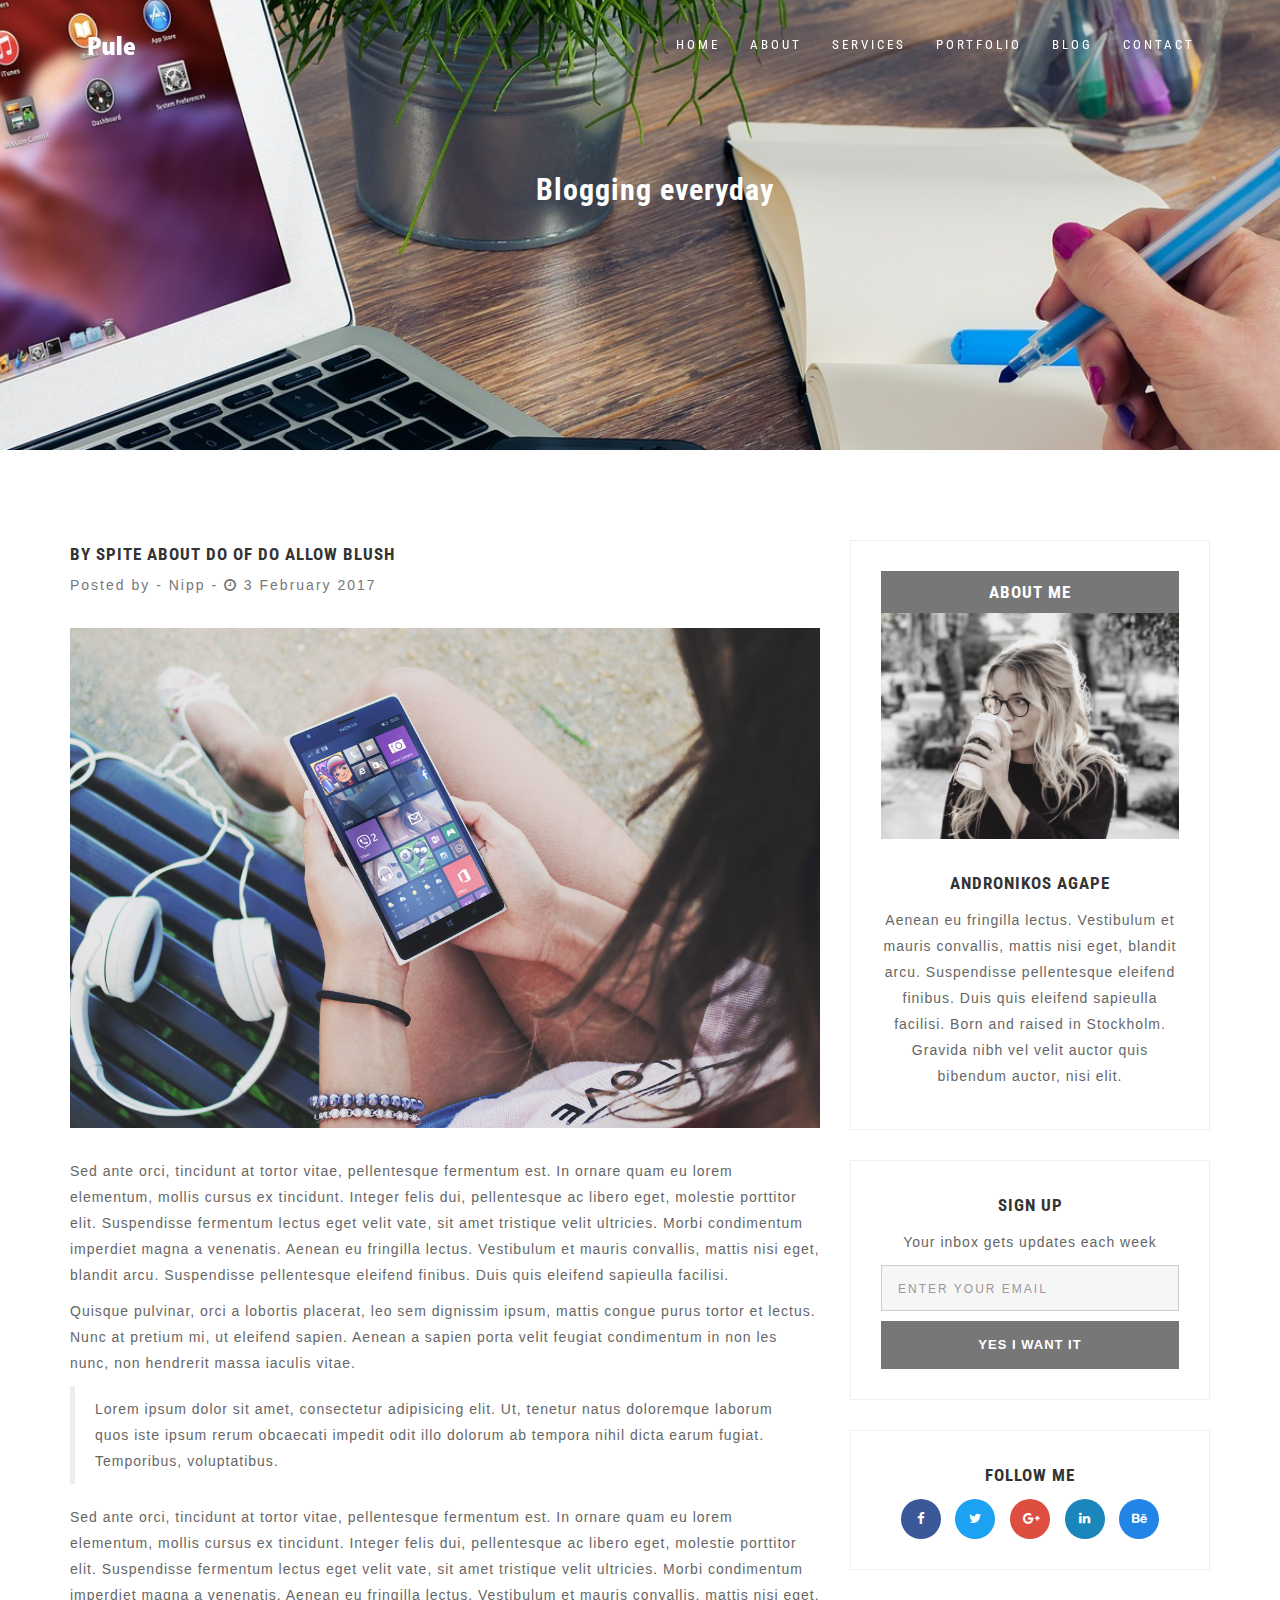
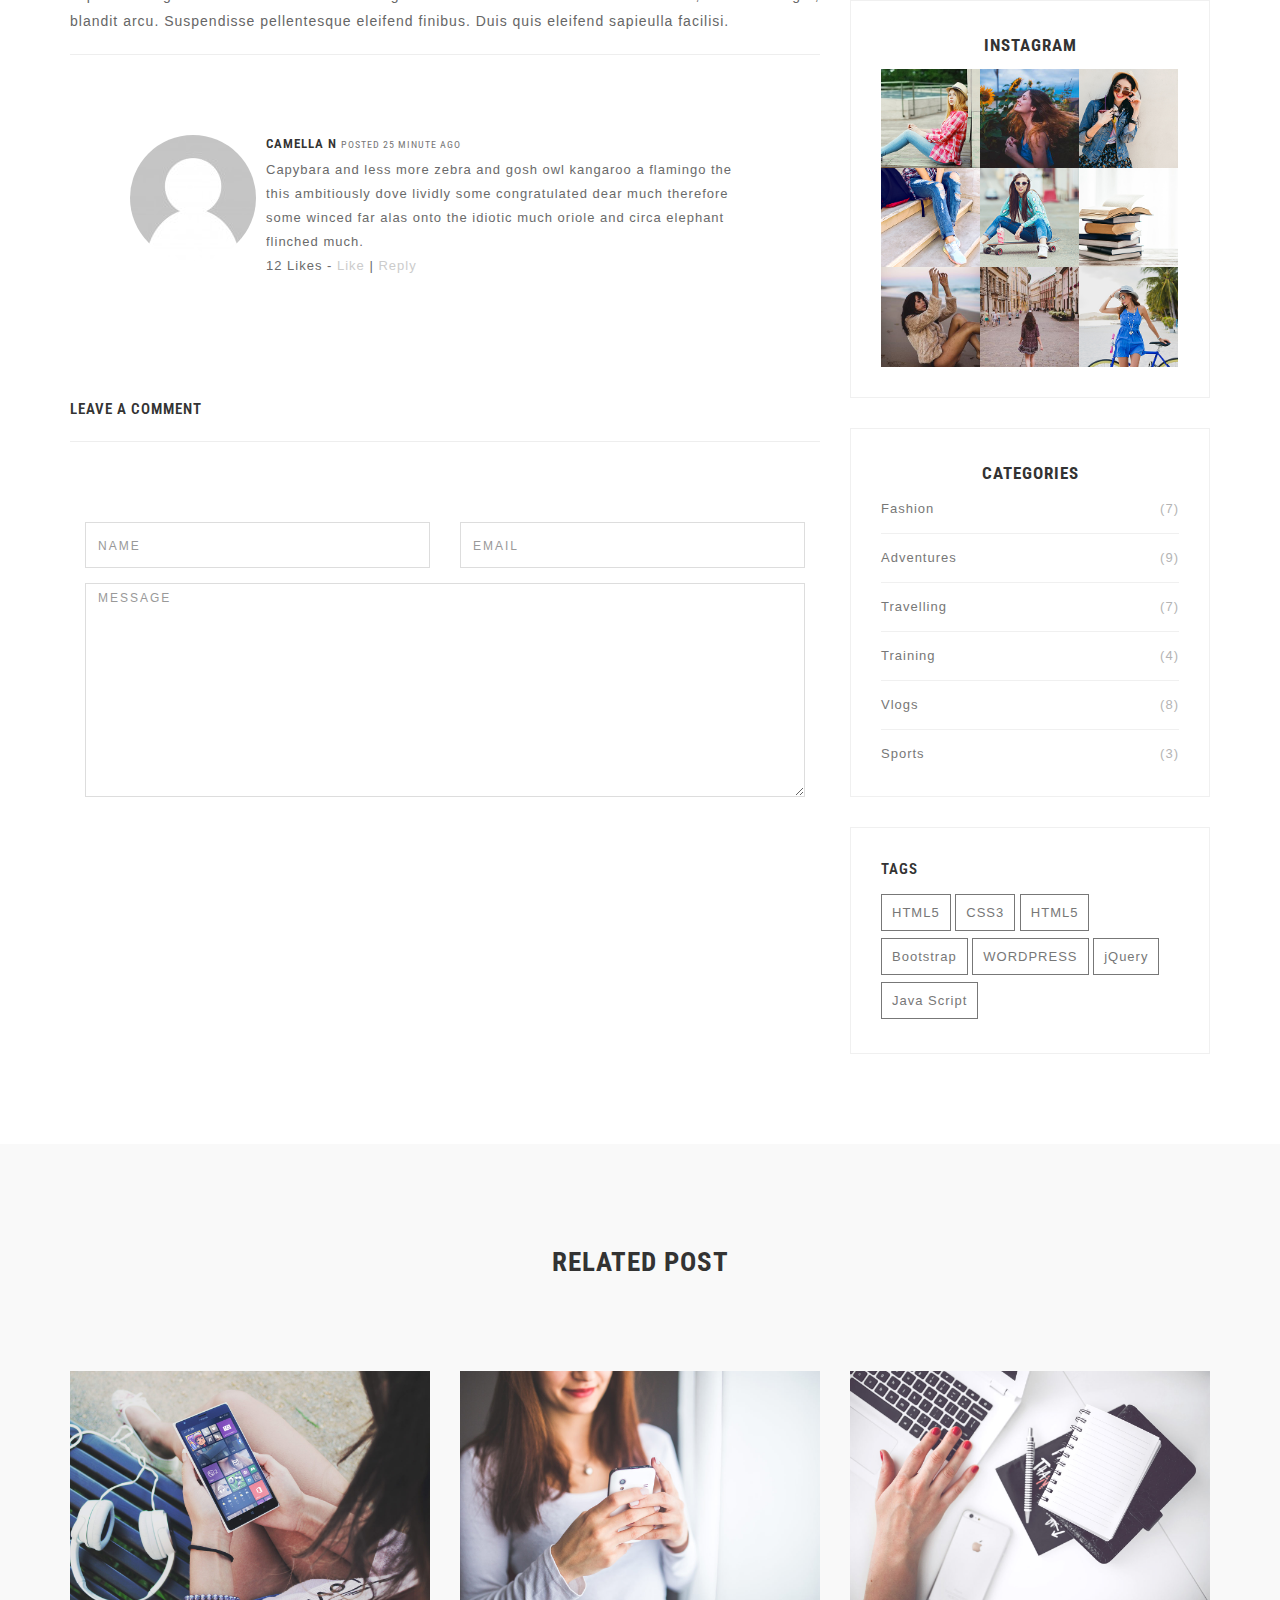
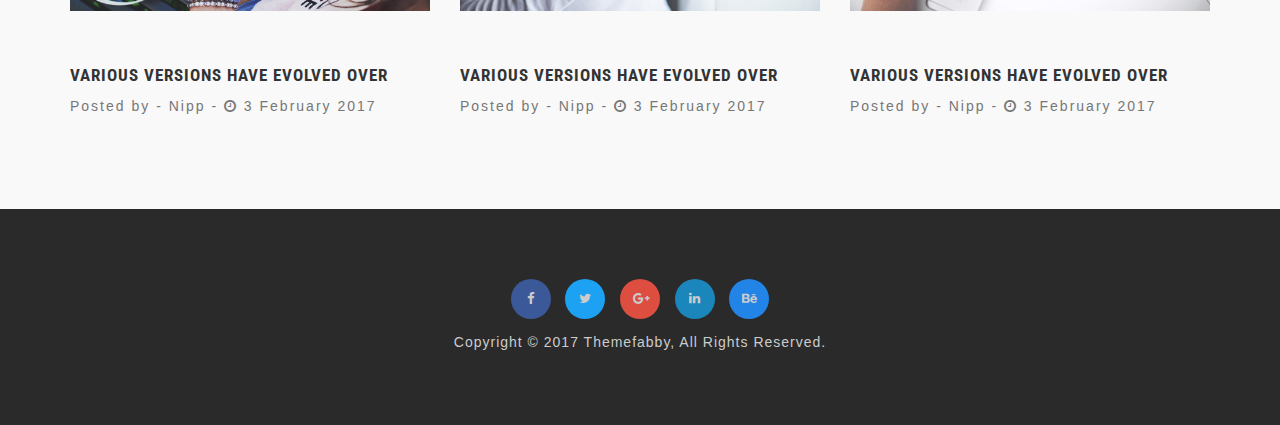
<file: single-post.html>
<!DOCTYPE html>
<html lang="en">
<head>
	<meta charset="utf-8">
	<meta http-equiv="X-UA-Compatible" content="IE=edge">
	<meta name="viewport" content="width=device-width, initial-scale=1">
	<meta name="description" content="">
	<meta name="author" content="">
	<title>Nipp - personal portfolio landing template</title>
	<!-- MAIN CSS FILES===================================
	======================================================= -->
	<!-- Bootstrap Core CSS -->
	<link href="assets/css/bootstrap.min.css" rel="stylesheet">
	<!-- Animation -->
	<link rel="stylesheet" href="css/animate.css">
	<link rel="stylesheet" href="css/magnific-popup.css">
	<!-- type headline -->
	<link rel="stylesheet" href="css/type.css">
	<!-- Bootsrap modal -->
	<link rel="stylesheet" href="css/bootstrap-modal-carousel.css">
	<!-- Custom CSS -->
	<link rel="stylesheet" href="css/style.css" >
	<!-- Responsive styles-->
	<link rel="stylesheet" href="css/responsive.css">
	<!-- Custom Fonts -->
	<!-- FontAwesome -->
	<link rel="stylesheet" href="css/font-awesome.min.css">
	<!-- Elegant icon font -->
	<link rel="stylesheet" href="css/line-icons.min.css">
	<!-- HTML5 Shim and Respond.js IE8 support of HTML5 elements and media queries -->
	<!-- WARNING: Respond.js doesn't work if you view the page via file:// -->
	<!--[if lt IE 9]>
        <script src="https://oss.maxcdn.com/libs/html5shiv/3.7.0/html5shiv.js"></script>
        <script src="https://oss.maxcdn.com/libs/respond.js/1.4.2/respond.min.js"></script>
    <![endif]-->
</head>

<body id="page-top" data-spy="scroll" data-target=".navbar-fixed-top">
	<!-- Navigation -->
	<nav class="navbar navbar-custom navbar-fixed-top">
		<div class="container">
			<div class="navbar-header">
				<button type="button" class="navbar-toggle" data-toggle="collapse" data-target=".navbar-main-collapse"> <i class="fa fa-bars"></i> </button>
				<a class="navbar-brand page-scroll" href="index.html"> <img src="images/logo.png" alt="" class="img-responsive"> </a>
			</div>
			<!-- Collect the nav links, forms, and other content for toggling -->
			<div class="collapse navbar-collapse navbar-right navbar-main-collapse">
				<ul class="nav navbar-nav">
					<li><a href="index.html">Home</a></li>
					<li><a href="index.html">About</a></li>
					<li><a href="index.html">services</a></li>
					<li><a href="index.html">portfolio</a></li>
					<li><a href="index.html">blog</a></li>
					<li><a href="index.html">contact</a></li>
				</ul>
			</div>
			<!-- /.navbar-collapse -->
		</div>
		<!-- /.container -->
	</nav>
	<!-- navbar end -->

		<!-- section -banner -->
	<div id="single-section-intro">
		<div class="parallx-overlay grey"></div>
		<div class="container">
			<div class="row">
				<div class="col-md-12">
					<div class="single-intro-caption">
						<!-- type headline start-->
							<h4>Blogging everyday</h4>
						<!-- type headline end -->
					</div>
				</div>
			</div>
			<!-- row end -->
		</div>
		<!-- container end -->
	</div>
	<!-- section banner end -->

	<section id="single-post" class="section-post">
		<div class="container">
			<div class="row">
				<div class="col-md-8">
					<div class="single-post-area">
						<h4>By spite about do of do allow blush</h4>
						<span class="blog-info"><a href="#" class="blog-info">Posted by - Nipp</a> - <i class="fa fa-clock-o" aria-hidden="true"></i> 3 February 2017 </span>
					
					<div class="blog-image">
						<img src="images/blog-image/1.jpg" class="img-responsive" alt="blog-image">

						<p>Sed ante orci, tincidunt at tortor vitae, pellentesque fermentum est. In ornare quam eu lorem elementum, mollis cursus ex tincidunt. Integer felis dui, pellentesque ac libero eget, molestie porttitor elit. Suspendisse fermentum lectus eget velit vate, sit amet tristique velit ultricies. Morbi condimentum imperdiet magna a venenatis. Aenean eu fringilla lectus. Vestibulum et mauris convallis, mattis nisi eget, blandit arcu. Suspendisse pellentesque eleifend finibus. Duis quis eleifend sapieulla facilisi.</p>

						<p>Quisque pulvinar, orci a lobortis placerat, leo sem dignissim ipsum, mattis congue purus tortor et lectus. Nunc at pretium mi, ut eleifend sapien. Aenean a sapien porta velit feugiat condimentum in non les nunc, non hendrerit massa iaculis vitae.</p>
						<blockquote>
                    		<p>Lorem ipsum dolor sit amet, consectetur adipisicing elit. Ut, tenetur natus doloremque laborum quos iste ipsum rerum obcaecati impedit odit illo dolorum ab tempora nihil dicta earum fugiat. Temporibus, voluptatibus.</p>
                		</blockquote>
                		<p>Sed ante orci, tincidunt at tortor vitae, pellentesque fermentum est. In ornare quam eu lorem elementum, mollis cursus ex tincidunt. Integer felis dui, pellentesque ac libero eget, molestie porttitor elit. Suspendisse fermentum lectus eget velit vate, sit amet tristique velit ultricies. Morbi condimentum imperdiet magna a venenatis. Aenean eu fringilla lectus. Vestibulum et mauris convallis, mattis nisi eget, blandit arcu. Suspendisse pellentesque eleifend finibus. Duis quis eleifend sapieulla facilisi.</p>
					</div>
						
						<hr>
						<!-- comment start -->
						
						<div id="comments" class="comments-section">
							<div class="media">
			                    <a class="pull-left" href="#">
			                        <img class="media-object" src="images/comments/james.png" alt="">
			                    </a>
			                    <div class="media-body">
			                        <h6 class="media-heading">Camella N
			                            <small>Posted 25 minute ago</small>
			                        </h6>
			                        <span class="comment">
			                           Capybara and less more zebra and gosh owl kangaroo a flamingo the this ambitiously dove lividly some congratulated dear much therefore some winced far alas onto the idiotic much oriole and circa elephant flinched much.
			                        </span>
			                        <div class="comment-options">12 Likes - <a href="#">Like</a> <span>|</span> <a href="#">Reply</a></div>
			                    </div>
                			</div>
						</div>
						<!-- comment end -->
					</div>
					<div class="comment-form">
						<h5>Leave a comment</h5>
						<hr>
					</div>
					<!-- comment form start -->
					<form id="contactform" action="#">
						<div class="col-md-6">
						<!-- name field -->
							<div class="form-group"> 
								<input type="text" id="name" name="name" class="form-control controlls" placeholder="NAME" required="required">
							</div>
						</div>
						<div class="col-md-6">
						<!-- email field -->
							<div class="form-group">
								<input type="email" name="email" id="email" class="form-control controlls" placeholder="EMAIL" required="required">
							</div>
						</div>
						
						<div class="col-md-12">
						<!-- textarea field -->
							<div class="form-group">
								<textarea id="message" name="message" cols="30" rows="10" class="textarea-block form-control controlls" placeholder="MESSAGE" required="required"></textarea>
							</div>
						</div>
						<div class="col-md-12  text-right wow fadeInUp text-center"> 
						<!-- submit button -->
							<button class="btn btn-black pull-right comment-style" id="form-submit" type="submit" value="Submit">comment</button>
							<div id="msgSubmit" class="h3 text-center hidden"></div>
						</div>
					</form>
					<!-- comment form end -->
				</div>
				<div class="col-md-4"> 
					<div class="widget">
					<h4>About ME</h4>
					<!-- single comment -->
						<div class="about-widget">
							<img src="images/about/about.jpg" class="img-responsive" alt="about pic">
							<h4>Andronikos agape</h4>
							<p>Aenean eu fringilla lectus. Vestibulum et mauris convallis, mattis nisi eget, blandit arcu. Suspendisse pellentesque eleifend finibus. Duis quis eleifend sapieulla facilisi. Born and raised in Stockholm. Gravida nibh vel velit auctor quis bibendum auctor, nisi elit. </p>
						</div>
						<!-- single comment end -->
					</div>
					<!-- sing up form -->
					<div class="widget">
						<div class="widget-title"><h4>Sign Up</h4></div>
						<div class="signup">
							<p>Your inbox gets updates each week</p>
							<form action="#">
								<input type="text" id="name" name="name" class="form-control" placeholder="Enter Your Email" required="required">
								<button>Yes I Want It</button>
							</form>
						</div>
					</div>
					<!-- sing up form ends -->
					<!-- social area -->
					<div class="widget">
						<div class="widget-title"><h4>Follow Me</h4></div>
						<div class="socials">
							<a href="#"><i class="fa fa-facebook" aria-hidden="true"></i></a>
							<a href="#"><i class="fa fa-twitter" aria-hidden="true"></i></a>
							<a href="#"><i class="fa fa-google-plus" aria-hidden="true"></i></a>
							<a href="#"><i class="fa fa-linkedin" aria-hidden="true"></i></a>
							<a href="#"><i class="fa fa-behance" aria-hidden="true"></i></a>
						</div>
					</div>
					<!-- social area ends -->
					<!-- instagram widget -->
					<div class="widget">
						<div class="widget-title"><h4>Instagram</h4></div>
						<div class="instagram">
							<a href="#"><img src="images/instagram/instagram1.jpg" alt=""></a>
							<a href="#"><img src="images/instagram/instagram2.jpg" alt=""></a>
							<a href="#"><img src="images/instagram/instagram3.jpg" alt=""></a>
							<a href="#"><img src="images/instagram/instagram4.jpg" alt=""></a>
							<a href="#"><img src="images/instagram/instagram5.jpg" alt=""></a>
							<a href="#"><img src="images/instagram/instagram6.jpg" alt=""></a>
							<a href="#"><img src="images/instagram/instagram7.jpg" alt=""></a>
							<a href="#"><img src="images/instagram/instagram8.jpg" alt=""></a>
							<a href="#"><img src="images/instagram/instagram9.jpg" alt=""></a>
						</div>
					</div>
					<!-- intagram widget end -->
					<!-- categories start -->
					<div class="widget">
						<div class="widget-title"><h4>Categories</h4></div>
						<ul>
							<li><a href="#" title="">Fashion</a> <span>(7)</span></li>
							<li><a href="#" title="">Adventures</a> <span>(9)</span></li>
							<li><a href="#" title="">Travelling</a> <span>(7)</span></li>
							<li><a href="#" title="">Training</a> <span>(4)</span></li>
							<li><a href="#" title="">Vlogs</a> <span>(8)</span></li>
							<li><a href="#" title="">Sports</a> <span>(3)</span></li>
						</ul>
					</div>
					<!-- category end -->
					<!-- tags start -->
					<div class="widget">
                        <h5>Tags</h5>
                        <div class="tags">
                            <a href="#">HTML5</a>
                            <a href="#">CSS3</a>
                            <a href="#">HTML5</a>
                            <a href="#">Bootstrap</a>
                            <a href="#">WORDPRESS</a>
                            <a href="#">jQuery</a>
                            <a href="#">Java Script</a>
                        </div>
                    </div>
                    <!-- tags end -->
				</div>
			</div>
		</div>
	</section>
	
	

	<!-- section blog start -->
	<section id="section-blog" class="section-padding">
		<div class="container">
			<div class="row">
				<div class="col-md-12">
					<div class="feature-heading text-center">
						<h2>RELATED POST</h2> 
					</div>
				</div>
				<div class="col-md-12 col-sm-12">
					<div class="feature-wrap">
						<div class="row">
						<!-- blog one -->
							<div class="col-md-4 col-sm-12 col-xm-12">
								
								<div class="one-blog">
									<div class="blog-image">
										<img src="images/blog-image/1.jpg" class="img-responsive" alt="blog-image">
									</div>
									<a href="#"><h4>Various versions have evolved over</h4></a>
									<span class="blog-info"><a href="#" class="blog-info">Posted by - Nipp</a> - <i class="fa fa-clock-o" aria-hidden="true"></i> 3 February 2017 </span>
								</div>
							</div>
							<!-- blog two -->
							<div class="col-md-4 col-sm-12 col-xm-12 blog-color">
								<div class="one-blog">
									<div class="blog-image">
										<img src="images/blog-image/2.jpg" class="img-responsive" alt="blog-image">
									</div>
									<a href="#"><h4>Various versions have evolved over</h4></a>
									<span class="blog-info"><a href="#" class="blog-info">Posted by - Nipp</a> - <i class="fa fa-clock-o" aria-hidden="true"></i> 3 February 2017 </span>
								</div>
							</div>
							<!-- blog three -->
							<div class="col-md-4 col-sm-12 col-xm-12 blog-color">
									<div class="one-blog">
									<div class="blog-image">
										<img src="images/blog-image/3.jpg" class="img-responsive" alt="blog-image">
									</div>
									<a href="#"><h4>Various versions have evolved over</h4></a>
									<span class="blog-info"><a href="#" class="blog-info">Posted by - Nipp</a> - <i class="fa fa-clock-o" aria-hidden="true"></i> 3 February 2017 </span>
								</div>
							</div>
						</div>
					</div>
					<!--  feature wrap end -->
				</div>
				<!--  col end -->
			</div>
			<!-- row end -->
		</div>
		<!-- container end -->
	</section>
	<!-- section features end -->
	
	
	
	<!-- section footer start -->
	<footer id="section-footer">
		<div class="container">
			<div class="row">
				<div class="col-md-12">
					<div class="footer-link text-center">
					<!-- footer social media -->
						<ul class="list-inline footer-socail">
							<li><a href="#"><i class="fa fa-facebook" aria-hidden="true"></i></a></li>
							<li><a href="#"><i class="fa fa-twitter" aria-hidden="true"></i></a></li>
							
							<li><a href="#"><i class="fa fa-google-plus" aria-hidden="true"></i></a></li>
							<li><a href="#"><i class="fa fa-linkedin" aria-hidden="true"></i></a></li>
							<li><a href="#"><i class="fa fa-behance" aria-hidden="true"></i></a></li>
						</ul>
						<p class="copy">copyright &copy; <span>2017 themefabby, All rights Reserved. </span></p>
					</div>
				</div>
			</div>
		</div>
		<!-- container end -->
	</footer>
	<!-- section footer end -->
	
	<!-- jQuery -->
	<script src="js/jquery-1.12.0.min.js"></script>
	<!-- Bootstrap Core JavaScript -->
	<script src="assets/js/bootstrap.min.js"></script>
	<!-- Plugin JavaScript -->
	<script src="js/jquery.easing.min.js"></script>
	<!-- type headline js -->
	<script type="text/javascript" src="js/type-headline.js"></script>
	<!-- mixitup -->
	<script type="text/javascript" src="js/mixitup.min.js"></script>
	 <!-- magnigicent js -->
    <script src="js/jquery.magnific-popup.min.js"></script>
	<!-- Waypoints -->
	<script type="text/javascript" src="js/jquery.waypoints.min.js"></script>
	<!-- Wow Animation -->
	<script type="text/javascript" src="js/wow.min.js"></script>
	<!-- main js script -->
	<script src="js/main.js"></script>
</body>
</html>
</file>
<file: css/type.css>
.cd-intro {
  margin: 4em auto;
}
@media only screen and (min-width: 768px) {
  .cd-intro {
    margin: 5em auto;
  }
}
@media only screen and (min-width: 1170px) {
  .cd-intro {
    margin: 6em auto;
  }
}

.cd-headline {
  font-size: 3rem;
  line-height: 1.2;
}
@media only screen and (min-width: 768px) {
  .cd-headline {
    font-size: 4.4rem;
    font-weight: 300;
  }
}
@media only screen and (min-width: 1170px) {
  .cd-headline {
    font-size: 6rem;
  }
}

.cd-words-wrapper {
  display: inline-block;
  position: relative;
  text-align: left;
}
.cd-words-wrapper b {
  display: inline-block;
  position: absolute;
  white-space: nowrap;
  left: 0;
  top: 0;
}
.cd-words-wrapper b.is-visible {
  position: relative;
}
.no-js .cd-words-wrapper b {
  opacity: 0;
}
.no-js .cd-words-wrapper b.is-visible {
  opacity: 1;
}



/* -------------------------------- 

xclip 

-------------------------------- */
.cd-headline.clip span {
  display: inline-block;
  padding: .2em 0;
}
.cd-headline.clip .cd-words-wrapper {
  overflow: hidden;
  vertical-align: top;
}
.cd-headline.clip .cd-words-wrapper::after {
  /* line */
  content: '';
  position: absolute;
  top: 0;
  right: 0;
  width: 2px;
  height: 100%;
  background-color: #aebcb9;
}
.cd-headline.clip b {
  opacity: 0;
}
.cd-headline.clip b.is-visible {
  opacity: 1;
}
</file>
<file: css/style.css>
/*
    Template Name: Nipp - personal portfolio template
    Author: 
    Author URI: 
    Description: A personal portfolio landing page template
    Version: 1.0
*/


/* Table of Content
==================================================
1.  Global Styles
2.  Typography
3.  Common styles
4.  Navigation
5.  Header area
6.  Section about
7.  Section service
8.  Section portfolio
9.  Section blog
10. Section testimonial
11. Section contact
12. Section footer


*/


/* 1 - Google Font
------------------------------------------------------------------------*/
@import url('https://fonts.googleapis.com/css?family=Raleway:300,400,600,700|Roboto+Condensed:300,400,700');

@import url('https://fonts.googleapis.com/css?family=Ubuntu');

@font-face {
	font-family: 'ElegantIcons';
	src: url('fonts/ElegantIcons.html');
	src: url('fonts/ElegantIconsd41d.html?#iefix') format('embedded-opentype'), 
		url('fonts/ElegantIcons-2.html') format('woff'), 
		url('fonts/ElegantIcons-3.html') format('truetype'), 
		url('fonts/ElegantIcons-4.html#ElegantIcons') format('svg');
	font-weight: normal;
	font-style: normal;
}


/* 2 - General styles
------------------------------------------------------------------------*/


/* input palceholder text style*/

:-moz-placeholder {
	color: #FFF;
	letter-spacing: 2px;
	font-size: 12px;
	text-transform: uppercase;
}

::-moz-placeholder {
	/* Firefox 19+ */
	color: #FFF;
	letter-spacing: 2px;
	font-size: 12px;
	text-transform: uppercase;
}

:-ms-input-placeholder {
	color: #FFF;
	font-size: 12px;
	letter-spacing: 2px;
	text-transform: uppercase;
}

::-webkit-input-placeholder {
	color: #FFF;
	font-size: 12px;
	letter-spacing: 2px;
	text-transform: uppercase;
}

body {
	width: 100%;
	height: 100%;
	line-height: 24px;
	color: #6a6a6a;
	font-size: 13px;
	font-family: 'Oxygen', sans-serif;
	font-weight: normal;
	letter-spacing: 1px;
}

html {
	width: 100%;
	height: 100%;
}

.no-padding {
	padding: 0;
}

a,
a:focus,
a:active,
a:link,
img {
	outline: none;
}

a {
	color: #555;
	-webkit-transition: color .2s ease;
	transition: color .2s ease;
}

a {
	cursor: pointer;
	text-decoration: none;
	color: #cccccc;
	transition: all 0.25s ease 0s;
	-moz-transition: all 0.25s ease 0s;
	-webkit-transition: all 0.25s ease 0s;
	-o-transition: all 0.25s ease 0s;
}

a:hover {
	color: #cccccc;
	text-decoration: none;
	transition: all 0.25s ease 0s;
	-moz-transition: all 0.25s ease 0s;
	-webkit-transition: all 0.25s ease 0s;
	-o-transition: all 0.25s ease 0s;
}

a:focus {
	outline: none;
	outline-offset: 0;
}

a:link,
a:visited {
	text-decoration: none;
}

p {
	line-height: 26px;
	font-size: 14px;
	font-weight: 400;
	color: #666;
}

img {
	height: auto;
	max-width: 100%;
	border: none;
	outline: none;
	transition: all 0.2s ease 0s;
	-moz-transition: all 0.2s ease 0s;
	-webkit-transition: all 0.2s ease 0s;
	-o-transition: all 0.2s ease 0s;
}

iframe,
audio {
	width: 100%;
	height: auto;
	border: none;
}

ul,
li {
	list-style-type: none;
	margin: 0px;
	padding: 0px;
}



/* 2.1 - Headings 
--------------------------------------------- */

h1,
h2,
h3,
h4,
h5,
h6 {
	color: #323232;
	font-family: "Roboto Condensed", sans-serif;
	font-weight: 700;
	margin-top: 0px;
	margin-bottom: 10px;
	color: #333;
	text-transform: uppercase;
}

h1 {
	font-size: 43px;
	letter-spacing: 2px;
	line-height: 40px;
}

h2 {
	font-size: 27px;
	line-height: 37px;
	margin-bottom: 20px;
	padding-top: 10px;
}

h3 {
	font-size: 21px;
	line-height: 32px;
}

h4 {
	font-size: 17px;
	line-height: 28px;
	font-weight: 700;
}

h5 {
	font-size: 15px;
	line-height: 23px;
	font-weight: 600;
}

h6 {
	font-size: 13px;
	line-height: 18px;
	font-weight: 600;
}


/* buttons style */

.btn {
	padding: 14px 40px;
	font-size: 13px;
	font-weight: 700;
	border-radius: 25px;
	text-transform: uppercase;
}

.btn-primary {
	border: 2px solid transparent;
	border-color: #FF7E60;
	background: #FF7E60;
	color: #fff;
	-webkit-transition: all .3s ease 0s;
	transition: all .3s ease 0s;
}

.btn-primary:hover {
	background: #fff;
	border: 2px solid #777777;
	color: #2A2A2A;
}

.btn-black {
	background: transparent;
	border: 2px solid #2A2A2A;
	color: #2A2A2A;
	-webkit-transition: all .3s ease 0s;
	transition: all .3s ease 0s;
}

.comment-style {
	border: 1px solid #777;
	border-radius: 5px;
}

.btn-black:hover {
	border-color: #2A2A2A;
	background: #2A2A2A;
	color: #fff;
}

.btn-grey {
	border-color: #eee;
	background: #FAFAFA;
	color: #2A2A2A;
	padding: 12px 40px;
	margin-top: 20px;
	-webkit-transition: all .3s ease 0s;
	transition: all .3s ease 0s;
}

.btn-grey:hover {
	background: #2A2A2A;
	color: #fff;
	border-color: #2A2A2A;
}

.btn-feature {
	background: #2A2A2A;
	border: 1px solid#2A2A2A;
	color: #fff;
	-webkit-transition: all .3s ease 0s;
	transition: all .3s ease 0s;
}

.btn-feature:hover {
	background: #fff;
	color: #2A2A2A;
	border-color: #999;
}



/*==================== section heading ========================*/

.section-heading {
	margin-bottom: 70px;
}

.mid-title {
	font-size: 40px;
}

.subtitle {
	font-size: 26px;
	text-transform: uppercase;
	line-height: 36px;
	font-weight: 400;
}

.section-padding {
	padding-bottom: 80px;
}

.background-overlay {
	position: absolute;
	content: "";
	top: 0px;
	left: 0px;
	right: 0px;
	bottom: 0px;
	height: 100%;
}

.background-overlay.black {
	position: absolute;
	background: rgba(0, 0, 0, 0.95);
}

.background-overlay.grey {
	position: absolute;
	background: rgba(255, 255, 255, 0.95);
	background: rgba(0, 0, 0, 0.85);
}

.section-padding {
	padding: 90px 0px;

}


/*======================================================
     navigation 
==========================================================*/

.navbar-custom {
	margin-bottom: 0;
	border-bottom: 1px solid rgba(255, 255, 255, .3);
	text-transform: uppercase;
	font-family: "Roboto Condensed", sans-serif;
}

.navbar-custom .navbar-brand {
	font-weight: 700;
}

.navbar-custom .navbar-brand:focus {
	outline: 0;
}

.navbar-custom .navbar-brand .navbar-toggle {
	padding: 4px 6px;
	font-size: 16px;
	color: #fff;
}

.navbar-custom .navbar-brand .navbar-toggle:focus,
.navbar-custom .navbar-brand .navbar-toggle:active {
	outline: 0;
}

.navbar-custom a {
	color: #fff;
	font-size: 13px;
	letter-spacing: 3px;
}

.navbar-custom .nav li a {
	-webkit-transition: background .3s ease-in-out;
	transition: background .3s ease-in-out;
}

.navbar-custom .nav li a:hover {
	outline: 0;
	color: rgba(255, 255, 255, .8);
	background-color: transparent;
}

.navbar-custom .nav li a:focus,
.navbar-custom .nav li a:active {
	outline: 0;
	background-color: transparent;
}

.navbar-custom .nav li.active {
	outline: 0;
}

.navbar-toggle {
	color: #fff;
}

@media(min-width:768px) {
	.navbar-custom {
		padding: 20px 0;
		border-bottom: 0;
		letter-spacing: 1px;
		background: 0 0;
		-webkit-transition: background .5s ease-in-out, padding .5s ease-in-out;
		transition: background .5s ease-in-out, padding .5s ease-in-out;
	}
	.navbar-custom.top-nav-collapse {
		box-shadow: 0px 0px 2px #777;
		background: #111 none repeat scroll 0 0;
		box-shadow: -5px 10px 12px -10px rgba(201, 201, 201, 0.20);

	}
	.navbar-custom.top-nav-collapse .nav li a {
		color: #777777;
		font-weight: bold;

	}
	.navbar-custom.top-nav-collapse .nav li.active a {
		background-color: transparent;
		color: #cccccc!important;

	}
	.navbar-custom.top-nav-collapse .navbar-brand {
		color: #fff;
	}
}


/*============================================
    SLIDER SECTION
===============================================*/

#section-intro {
	height: 100%;
	background: #222 url("../images/bg/banner.jpg") no-repeat fixed 50% 50% / cover;
	padding: 0px;
	position: relative;
	overflow: hidden;
}

.intro-caption {
	width: 100%;
	text-align: center;
	position: absolute;
	color: #fff;
	padding-top: 250px;
}

.intro-caption h1 {
	font-size: 60px;
	color: #fff;
	line-height: 50px;
	margin: 30px 0px;
	text-transform: inherit;
}

.intro-caption .subtitle {
	letter-spacing: 5px;
	margin-bottom: 20px;
}

.intro-caption .btn-container {
	margin-top: 40px;
}

.fa-facebook{
	background-color: #3b5998;
	border-radius: 32px;
	height: 40px;
	padding: 13px;
	text-align: center;
	width: 40px;
}
.fa-twitter{
	background-color: #1DA1F2;
	border-radius: 32px;
	height: 40px;
	padding: 13px;
	text-align: center;
	width: 40px;
}
.fa-google-plus{
	background-color: #DD4D40;
	border-radius: 32px;
	height: 40px;
	padding: 13px;
	text-align: center;
	width: 40px;
}
.fa-linkedin{
	background-color: #1B86BC;
	border-radius: 32px;
	height: 40px;
	padding: 13px;
	text-align: center;
	width: 40px;

}
.fa-behance{
	background-color: #2284E6;
	border-radius: 32px;
	height: 40px;
	padding: 13px;
	text-align: center;
	width: 40px;
}


/*================================================================
        section about
===============================================================*/

.about-wrap {}

.about-wrap h4 {
	text-transform: capitalize;
	font-family: "Raleway", sans-serif;
	font-weight: 400;
	font-size: 22px;
	line-height: 34px;
	margin: 20px 0px 40px;
}

.about-wrap h4 span {
	font-weight: 700;
}

.about-wrap a {
	margin-top: 40px;
}


/*======================================================
    section service
============================================================*/

#section-services {
	background: #f9f9f9;
}

.section-heading {
	text-align: center;
}

.service-box {
	border-bottom: 5px solid transparent;
	background-color: #fff;
	padding: 25px 30px;
}

.service-box:hover {
	box-shadow: 0px 0px 2px #777;
	box-shadow: 0 3px 3px 1px rgba(201, 201, 201, 0.55);
	color: #fff;
	-webkit-transition: all .4s ease 0s;
	transition: all .4s ease 0s;

}
.service-box:active{
	 border: none;
    color: #000;
	
	}

.service-box i {
	font-size: 50px;
	text-align: center;
	height: 80px;
	padding-top: 10px;
	-webkit-transition: all .3s ease 0s;
	transition: all .3s ease 0s;
}

.service-box:hover i {
	color: #000;
	padding: 0px;
}


.service-box h4 {
	margin: 20px 0px;
}


/*============================================
   SECTION PORTFOLIO 
===============================================*/


.work {
    background: #fff;
}

.work-inner {
	margin-top: 60px;
}

.work-inner .mix {
   padding: 0;
}

ul.work {
    padding: 0;
    list-style: none;
    margin-left: 8px;
    text-align: center;
}

ul.work li {
   	border: 1px solid #ccc;
	color: #777;
	cursor: pointer;
	display: inline-block;
	font-size: 13px;
	font-weight: bold;
	padding: 7px 14px;
	text-transform: uppercase;
}

ul.work li:hover {
	background: #2a2a2a;
	border: 1px solid #2a2a2a;
	color: #fff;
}

ul.work li.active {
    border: none;
    color: #000;
}

.work .item {
    position: relative;
}

.work .item img {
    width: 100%;
    z-index: 99999;
}

.portfolio-caption {
    color: #333333;
}

.portfolio-caption {
    position: absolute;
    left: 0;
    top: 0;
    text-align: center;
    height: 100%;
    width: 100%;
    /*background: rgba(255, 255, 255, .8);*/
    background: rgba(0, 0, 0, 0.8) none repeat scroll 0 0;
    opacity: 0;
    -ms-filter: "progid:DXImageTransform.Microsoft.Alpha(Opacity=0)";
    filter: alpha(opacity=0);
    -webkit-transition: all 0.4s ease-out;
    transition: all 0.4s ease-out;
}

.portfolio-caption h4 {
    font-size: 12px;
    text-transform: uppercase;
    font-weight: 900;
    color: #fff;
    -webkit-transition: .3s;
    transition: .3s;
    border: 1px solid #fff;
    padding: 10px 10px;
    display: inline-block;
}

.work .item:hover .portfolio-caption {
    opacity: 1;
    -ms-filter: "progid:DXImageTransform.Microsoft.Alpha(Opacity=100)";
    filter: alpha(opacity=100);
    -webkit-transition: all 0.4s ease-out;
    transition: all 0.4s ease-out;
}

.work .item:hover .portfolio-caption h4 {
    margin-top: 150px;
    -webkit-transition: .3s;
    transition: .3s;
}

/*====================================================
    section blog
==========================================================*/

#section-blog {
	padding-bottom: 90px;
	background: #f9f9f9;
}

.feature-heading {
	padding: 0 0 40px 0;
}

.feature-wrap h4{
	margin: 20px 0 5px;
}

.blog-info {
  color: #777;
  letter-spacing: 2px;
  font-size: 14px;
}

.latest-b-post p{
	margin-top: 15px;
	margin-bottom: 15px;
}

.latest-b-post {
  background-color: #fff;
}

.blog-headline {
  padding: 0 15px;
}

.blog-content {
  padding: 0 15px;
}

.blog-category {
  padding: 0 15px 15px;
}

.blog-category > a {
  color: #777;
  font-weight: 600;
}




/*====================================================
   SECTION SINGLE BLOG POST
==========================================================*/

#single-post {
	padding: 90px  0;
}

#single-section-intro {
	height: 50%;
	background: #222 url("../images/bg/banner-2.jpg") no-repeat fixed 50% 50% / cover;
	padding: 0px;
	position: relative;
	overflow: hidden;
}

.single-intro-caption {
	width: 100%;
	text-align: center;
	position: absolute;
	color: #fff;
	padding-top: 100px;
}

.single-post-area h4 {
  margin: 0px 0 5px;
}

.latest-b-image img {
  margin: 30px 0;
}

.blog-image img {
  padding: 30px 0;
}

.media-object {
  border-radius: 70px;
}

.single-intro-caption h4 {
	font-size: 30px;
	color: #fff;
	line-height: 50px;
	margin: 65px 0px;
	text-transform: inherit;
}
.widget {
	border: 1px solid #f0f0f0;
	margin-top: 30px;
	padding: 30px;
}

.widget-title {
	text-align: center;
}

.socials {
	text-align: center;
}

.socials a {
	color: #fff;
	padding: 5px;
}

.about-widget {
	text-align: center;
}

.widget > h4 {
  background: #777 none repeat scroll 0 0;
  color: #fff;
  margin-bottom: 0;
  padding: 7px;
  text-align: center;
}

.about-widget  h4 {
	margin-top: 30px;
}

.instagram img {
	margin-right: -5px;
	width: 33.3%;
}

.signup p{
	text-align: center; 
}

#comments {
	padding: 60px;
}

.comment-form{
	padding: 60px 0;
}


.signup form input {
  background: #f6f6f6 none repeat scroll 0 0;
  border: 1px solid #ccc;
  color: #9f9f9f;
 /* font-size: 12px;*/
  margin-bottom: 10px;
  padding: 12px 16px;
  width: 100%;
}

.signup form button {
  background: #777 none repeat scroll 0 0;
  border: 0 none;
  color: #fff;
 /* font-size: 11px;*/
  font-weight: 600;
  letter-spacing: 1px;
  padding: 12px 20px;
  text-transform: uppercase;
  width: 100%;
}

.widget:first-child{
	margin-top: 0;
}

.widget > ul {
  margin-bottom: -12px;
  margin-top: -12px;
  width: 100%;
}

.widget li {
  border-bottom: 1px solid #f0f0f0;
  color: #353535;
 /* font-size: 13px;*/
  padding: 12px 0;
  width: 100%;
}
.widget ul li a{
	color: #777;
}

.widget > ul li:last-child {
  border: 0 none;
}

.widget li span {
  color: #b4b4b4;
  float: right;
}


.tags > a {
  border: 1px solid #777;
  color: #777;
  line-height: 44px;
  margin: 0;
  padding: 10px;
}

/*=====================================================
    SECTION TESTIMONIAL
==========================================================*/

#section-testimonial {
	padding: 90px 0;
	background: url("../images/bg/banner.jpg") no-repeat fixed 50% 50%;
	background-size: cover;
	position: relative;
}

#testimonial-carousel .item {
	text-align: center;
	color: #fff;
}

#testimonial-carousel .item p,
#testimonial-carousel .item h4,
#testimonial-carousel .item h5 {
	color: #fff;
}

#testimonial-carousel .item p {
	width: 70%;
	margin: 20px auto;
	color: #ccc;
}

#testimonial-carousel .item i {
	font-size: 45px;
	text-align: center;
	line-height: 45px;
	width: 100%;
	margin: 0px auto 30px;
	border: 1px solid #ffffff;
	width: 65px;
	height: 65px;
	border-radius: 50px;
}

#testimonial-carousel .carousel-indicators {
	bottom: -45px;
}

#testimonial-carousel .carousel-indicators li {
	margin: 5px;
	cursor: pointer;
	opacity: 0.4;
	-webkit-transition: all 0.4s;
	transition: all 0.4s;
	border-color: #fff;
}

#testimonial-carousel .carousel-indicators .active {
	opacity: 1;
	background: #fff;
}


/*=====================================================
    SECTION CONTACT
==========================================================*/

.section-contact {
     padding: 90px 0;
}

.henry-contact-form {
  background: #f9f9f9 none repeat scroll 0 0;
  padding-left: 0;
  padding-right: 0;
}

.col-md-7.henry-form {

	padding: 5px 30px 21px 20px ;
}

.col-md-5.henry-address {
  background: #2a2a2a none repeat scroll 0 0;
  padding: 20px 20px 150px;
}

.form-control {
    border-radius: 0;
    box-shadow: none;
    height: 46px;
    border: 1px solid #ddd;
}

.btn-primary {
    background: #2a2a2a;
    color: #fff;
    font-weight: bold;
    border: 2px solid #2a2a2a;
    border-radius: 0;
}


.input-group-addon {
    border-radius: 0;
}


.input-group-addon {
    background: #2a2a2a;
    color: #fff;
}

.form-padding {
    padding: 20px 0;
}

.list-inline {
    margin-left: 0;
}

.henry-address > h2 {
  color: #fff;
}

.henry-address > p {
  color: #fff;
  padding: 20px 0;
}

.henry-phone {
    background: #2a2a2a none repeat scroll 0 0;
    border-radius: 18px;
    color: #164ea3;
    height: 35px;
    margin-right: 10px;
    margin-top: 10px;
    padding: 10px;
    text-align: center;
    width: 35px;
}

.calling-address {
    color: #fff;
}

.henry-phone {
    background: #fff none repeat scroll 0 0;
    border-radius: 18px;
    color: #2a2a2a;
    height: 35px;
    margin-right: 10px;
    margin-top: 10px;
    padding: 10px;
    text-align: center;
    width: 35px;
}

/*=====================================================
    SECTION FOOTER
==========================================================*/

#section-footer {
	padding: 70px 0px;
	background: #2a2a2a;
}

.nipp-social-icon {
	margin: 20px 0px 0px;
}

.nipp-social-icon a {
	color: #fff;
	font-size: 14px;
	margin: 0 3px;
	-webkit-transition: all 0.3s ease 0s;
	transition: all 0.3s ease 0s;
}

.nipp-social-icon li a {
	text-transform: uppercase;
	color: #fff;
	font-weight: 700;
}

.nipp-social-icon a:hover {
	color: #777777;
}

.footer-link p {
	width: 70%;
	margin: 10px auto 0px;
	color: #ccc;
}

.copy {
	color: #eee;
	text-transform: capitalize;
}

.popuphelp{

  margin-right: 17px; 
  overflow: hidden;
	
	}
.mapa{
	
	width: 100%;
    height: 430px;
    margin: 0;
    padding: 0;
	position:relative
	}
</file>
<file: css/responsive.css>
/* Responsive styles
================================================== */

/* Large Devices, Wide Screens */
@media (min-width : 1200px) {
	.dropdown i{
		display: none;
	}
}


/* Medium Devices, Desktops */
@media (min-width : 992px) {
	.navbar-brand i{
		margin-right: 0px;
		font-size: 16px;
		line-height: 16px;
	}

	/* features ====================*/
.feature-box h5{
	font-size: 13px!important;
}


}

/* Small Devices, Tablets */
@media (min-width : 768px) and (max-width: 991px) {


.navbar-default .navbar-nav > li > a {
	padding: 23px 10px;
	letter-spacing: 0px;
}
.navbar-brand i{
	margin-right: 0px;
	font-size: 16px;
	line-height: 16px;
}



/* features ====================*/

.feature-box h5{
	font-size: 13px!important;
}

/*service =================================*/

.service-box{
	margin-bottom: 30px;
}

/*testimonial =================================*/
#testimonial {
    padding-bottom: 100px;
}
#testimonial-carousel .item p {
    width: 100%;
}
#testimonial-carousel .item h5 {
    margin-top: 20px;
}

#testimonial-carousel .carousel-indicators {
    /*top: 40%;*/
}




}

/* Small Devices Potrait */
@media (max-width : 767px){

	
}

/* Extra Small Devices, Phones */ 
@media (min-width : 480px) and (max-width:767px){

/* background=================================*/

#section-intro {
   height: 450px;
}


.intro-caption {
    padding: 125px 15px;
}
.intro-caption h1 {
    font-size: 25px;
    line-height: 35px;
}

.mid-title {
    font-size: 30px;
}

.navbar-custom{
	margin-top: 0px;
	background: #333;
	border-right: 0px;
}

/*portfolio*/

.btn-custom{
padding: 10px;
}

/*Header title ================================*/

.element {
	font-size: 50px;
}


/*service =================================*/

.service-box{
	margin-bottom: 30px;
}

/*testimonial =================================*/
#testimonial {
    padding-bottom: 100px;
}
#testimonial-carousel .item p {
    width: 100%;
}
#testimonial-carousel .item h5 {
    margin-top: 20px;
}
#testimonial-carousel .carousel-indicators{
	margin-top: 30px;
}

#testimonial-carousel .carousel-indicators li img {
    width: 45px;
    height: 40px;
    border-radius: 0px;
    border: 0px;
}

#testimonial-carousel .carousel-indicators {
    top: 90%;
}



/* contact ==========================================*/

.contact-info-wrap{
	margin-bottom: 60px;
}	

}

/* Custom, iPhone Retina */ 
@media (min-width : 320px) and (max-width: 478px)  {


/* background=================================*/

.intro-caption {
    padding: 125px 15px;
	text-align: left;
	padding-top: 185px;
	padding-left: 14px;
}
.intro-caption h1 {
    font-size: 25px;
    line-height: 35px;
    text-align: center;
}

.mid-title {
    font-size: 30px;
}

.navbar-custom{
	margin-top: 0px;
	background: #333;
	border-right: 0px;
}



/*================== PORTFOLIO ==================*/

/*	#isotope-filter a{
		display: block;
		text-align: center;
		margin-bottom: 10px;
	}
	#isotope-filter{
		float: none!important;
	}
	*/

ul.work {
	margin-left: 0;
}

ul.work li {
    padding: 6px 25px;
    margin-top: 5px;
}	
/*testimonial =================================*/
#testimonial {
    padding-bottom: 100px;
}
#testimonial-carousel .item p {
    width: 100%;
}
#testimonial-carousel .item h5 {
    margin-top: 20px;
}
#testimonial-carousel .carousel-indicators{
	margin-top: 30px;
}


#testimonial-carousel .carousel-indicators li img {
    width: 45px;
    height: 40px;
    border-radius: 0px;
    border: 0px;
}

#testimonial-carousel .carousel-indicators {
    top: 90%;
}


/* contact ==========================================*/

.contact-info-wrap{
	margin-bottom: 60px;
}


}
</file>
<file: css/line-icons.min.css>
@font-face {
	font-family: et-line;
	src: url(../fonts/et-line.eot);
	src: url(../fonts/et-lined41dd41d.html?#iefix) format('embedded-opentype'), url(../fonts/et-line.woff) format('woff'), url(../fonts/et-line.ttf) format('truetype'), url(../fonts/et-line.svg#et-line) format('svg');
	font-weight: 400;
	font-style: normal
}
[data-icon]:before {
	font-family: et-line;
	content: attr(data-icon);
	speak: none;
	font-weight: 400;
	font-variant: normal;
	text-transform: none;
	line-height: 1;
	-webkit-font-smoothing: antialiased;
	-moz-osx-font-smoothing: grayscale;
	display: inline-block
}
.icon-adjustments,
.icon-alarmclock,
.icon-anchor,
.icon-aperture,
.icon-attachment,
.icon-bargraph,
.icon-basket,
.icon-beaker,
.icon-bike,
.icon-book-open,
.icon-briefcase,
.icon-browser,
.icon-calendar,
.icon-camera,
.icon-caution,
.icon-chat,
.icon-circle-compass,
.icon-clipboard,
.icon-clock,
.icon-cloud,
.icon-compass,
.icon-desktop,
.icon-dial,
.icon-document,
.icon-documents,
.icon-download,
.icon-dribbble,
.icon-edit,
.icon-envelope,
.icon-expand,
.icon-facebook,
.icon-flag,
.icon-focus,
.icon-gears,
.icon-genius,
.icon-gift,
.icon-global,
.icon-globe,
.icon-googleplus,
.icon-grid,
.icon-happy,
.icon-hazardous,
.icon-heart,
.icon-hotairballoon,
.icon-hourglass,
.icon-key,
.icon-laptop,
.icon-layers,
.icon-lifesaver,
.icon-lightbulb,
.icon-linegraph,
.icon-linkedin,
.icon-lock,
.icon-magnifying-glass,
.icon-map,
.icon-map-pin,
.icon-megaphone,
.icon-mic,
.icon-mobile,
.icon-newspaper,
.icon-notebook,
.icon-paintbrush,
.icon-paperclip,
.icon-pencil,
.icon-phone,
.icon-picture,
.icon-pictures,
.icon-piechart,
.icon-presentation,
.icon-pricetags,
.icon-printer,
.icon-profile-female,
.icon-profile-male,
.icon-puzzle,
.icon-quote,
.icon-recycle,
.icon-refresh,
.icon-ribbon,
.icon-rss,
.icon-sad,
.icon-scissors,
.icon-scope,
.icon-search,
.icon-shield,
.icon-speedometer,
.icon-strategy,
.icon-streetsign,
.icon-tablet,
.icon-target,
.icon-telescope,
.icon-toolbox,
.icon-tools,
.icon-tools-2,
.icon-trophy,
.icon-tumblr,
.icon-twitter,
.icon-upload,
.icon-video,
.icon-wallet,
.icon-wine {
	font-family: et-line;
	speak: none;
	font-style: normal;
	font-weight: 400;
	font-variant: normal;
	text-transform: none;
	line-height: 1;
	-webkit-font-smoothing: antialiased;
	-moz-osx-font-smoothing: grayscale;
	display: inline-block
}
.icon-mobile:before {
	content: "\e000"
}
.icon-laptop:before {
	content: "\e001"
}
.icon-desktop:before {
	content: "\e002"
}
.icon-tablet:before {
	content: "\e003"
}
.icon-phone:before {
	content: "\e004"
}
.icon-document:before {
	content: "\e005"
}
.icon-documents:before {
	content: "\e006"
}
.icon-search:before {
	content: "\e007"
}
.icon-clipboard:before {
	content: "\e008"
}
.icon-newspaper:before {
	content: "\e009"
}
.icon-notebook:before {
	content: "\e00a"
}
.icon-book-open:before {
	content: "\e00b"
}
.icon-browser:before {
	content: "\e00c"
}
.icon-calendar:before {
	content: "\e00d"
}
.icon-presentation:before {
	content: "\e00e"
}
.icon-picture:before {
	content: "\e00f"
}
.icon-pictures:before {
	content: "\e010"
}
.icon-video:before {
	content: "\e011"
}
.icon-camera:before {
	content: "\e012"
}
.icon-printer:before {
	content: "\e013"
}
.icon-toolbox:before {
	content: "\e014"
}
.icon-briefcase:before {
	content: "\e015"
}
.icon-wallet:before {
	content: "\e016"
}
.icon-gift:before {
	content: "\e017"
}
.icon-bargraph:before {
	content: "\e018"
}
.icon-grid:before {
	content: "\e019"
}
.icon-expand:before {
	content: "\e01a"
}
.icon-focus:before {
	content: "\e01b"
}
.icon-edit:before {
	content: "\e01c"
}
.icon-adjustments:before {
	content: "\e01d"
}
.icon-ribbon:before {
	content: "\e01e"
}
.icon-hourglass:before {
	content: "\e01f"
}
.icon-lock:before {
	content: "\e020"
}
.icon-megaphone:before {
	content: "\e021"
}
.icon-shield:before {
	content: "\e022"
}
.icon-trophy:before {
	content: "\e023"
}
.icon-flag:before {
	content: "\e024"
}
.icon-map:before {
	content: "\e025"
}
.icon-puzzle:before {
	content: "\e026"
}
.icon-basket:before {
	content: "\e027"
}
.icon-envelope:before {
	content: "\e028"
}
.icon-streetsign:before {
	content: "\e029"
}
.icon-telescope:before {
	content: "\e02a"
}
.icon-gears:before {
	content: "\e02b"
}
.icon-key:before {
	content: "\e02c"
}
.icon-paperclip:before {
	content: "\e02d"
}
.icon-attachment:before {
	content: "\e02e"
}
.icon-pricetags:before {
	content: "\e02f"
}
.icon-lightbulb:before {
	content: "\e030"
}
.icon-layers:before {
	content: "\e031"
}
.icon-pencil:before {
	content: "\e032"
}
.icon-tools:before {
	content: "\e033"
}
.icon-tools-2:before {
	content: "\e034"
}
.icon-scissors:before {
	content: "\e035"
}
.icon-paintbrush:before {
	content: "\e036"
}
.icon-magnifying-glass:before {
	content: "\e037"
}
.icon-circle-compass:before {
	content: "\e038"
}
.icon-linegraph:before {
	content: "\e039"
}
.icon-mic:before {
	content: "\e03a"
}
.icon-strategy:before {
	content: "\e03b"
}
.icon-beaker:before {
	content: "\e03c"
}
.icon-caution:before {
	content: "\e03d"
}
.icon-recycle:before {
	content: "\e03e"
}
.icon-anchor:before {
	content: "\e03f"
}
.icon-profile-male:before {
	content: "\e040"
}
.icon-profile-female:before {
	content: "\e041"
}
.icon-bike:before {
	content: "\e042"
}
.icon-wine:before {
	content: "\e043"
}
.icon-hotairballoon:before {
	content: "\e044"
}
.icon-globe:before {
	content: "\e045"
}
.icon-genius:before {
	content: "\e046"
}
.icon-map-pin:before {
	content: "\e047"
}
.icon-dial:before {
	content: "\e048"
}
.icon-chat:before {
	content: "\e049"
}
.icon-heart:before {
	content: "\e04a"
}
.icon-cloud:before {
	content: "\e04b"
}
.icon-upload:before {
	content: "\e04c"
}
.icon-download:before {
	content: "\e04d"
}
.icon-target:before {
	content: "\e04e"
}
.icon-hazardous:before {
	content: "\e04f"
}
.icon-piechart:before {
	content: "\e050"
}
.icon-speedometer:before {
	content: "\e051"
}
.icon-global:before {
	content: "\e052"
}
.icon-compass:before {
	content: "\e053"
}
.icon-lifesaver:before {
	content: "\e054"
}
.icon-clock:before {
	content: "\e055"
}
.icon-aperture:before {
	content: "\e056"
}
.icon-quote:before {
	content: "\e057"
}
.icon-scope:before {
	content: "\e058"
}
.icon-alarmclock:before {
	content: "\e059"
}
.icon-refresh:before {
	content: "\e05a"
}
.icon-happy:before {
	content: "\e05b"
}
.icon-sad:before {
	content: "\e05c"
}
.icon-facebook:before {
	content: "\e05d"
}
.icon-twitter:before {
	content: "\e05e"
}
.icon-googleplus:before {
	content: "\e05f"
}
.icon-rss:before {
	content: "\e060"
}
.icon-tumblr:before {
	content: "\e061"
}
.icon-linkedin:before {
	content: "\e062"
}
.icon-dribbble:before {
	content: "\e063"
}
</file>
